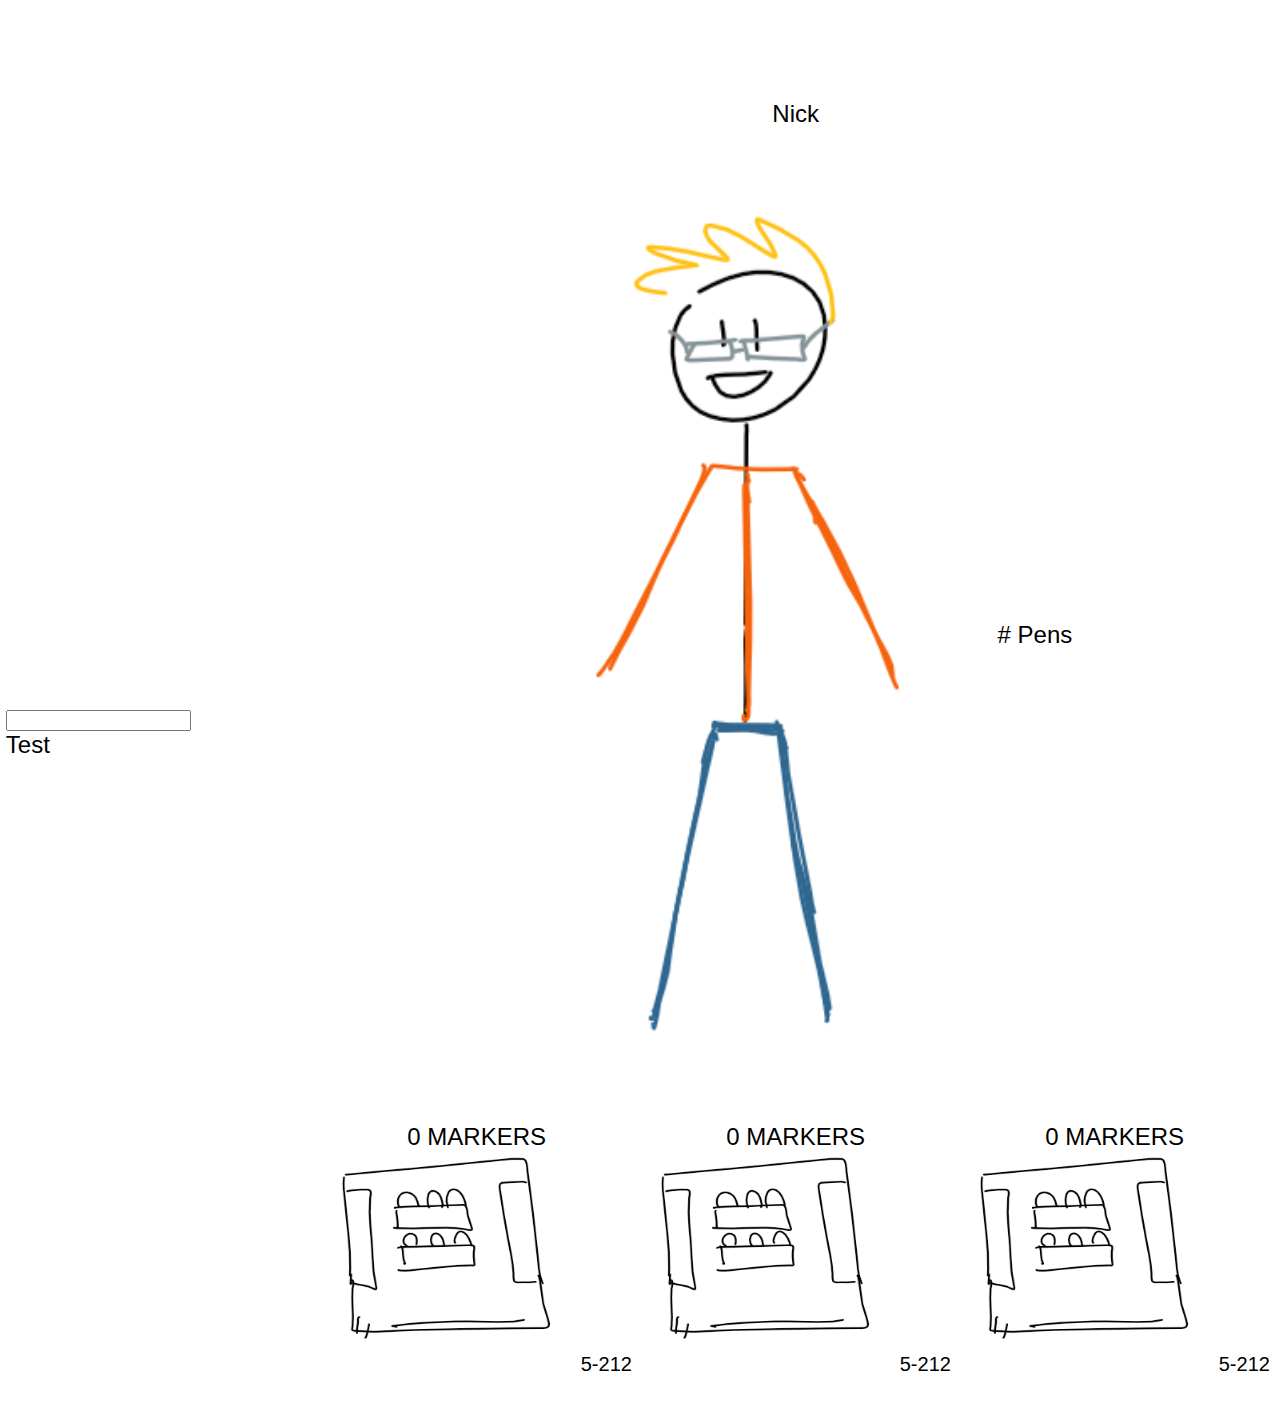
<file: outline.html>
<!DOCTYPE html>
<html lang="en">

<head>
    <title>Mithril Demo</title>
    <meta charset="utf-8">
    <meta name="viewport" content="width=device-width, initial-scale=1" />
    <link href="style.css" rel="stylesheet" />
</head>

<body>
    <div class="flex-main">
    <div class="flex-column" id="sidebar">
        <input type="text"></input>
        <label>Test</label>
    </div>
    <div id="items">
        <div class="flex-container"><label>Nick</label></div>
    <div class="flex-container">
        <img src="images/pic_nick_normal.PNG" id="stickman" alt="Stickman">
        <div class="flex-column"><label id="label3"># Pens</label></div>
    </div>
    
    <div class="flex-container">
        <div class="c">
            <label id="label1">0</label><label> MARKERS</label>
            <img src="images/pic_classroom.PNG" class="croom" alt="Classroom">
            <label class="ctag" id="label1">5-212</label>
        </div>
        <div class="c">
                <label id="label2">0</label><label> MARKERS</label>
            <img src="images/pic_classroom.PNG" class="croom" alt="Classroom">
            <label class="ctag" id="label1">5-212</label>
        </div>
        <div class="c">
                <label id="label3">0</label><label> MARKERS</label>
            <img src="images/pic_classroom.PNG" class="croom" alt="Classroom">
            <label class="ctag" id="label1">5-212</label>
        </div>
    </div>
    </div>
</div>
</body>

</html>
</file>
<file: style.css>
.flex-main{
    display: flex;
    flex-direction: row;
    justify-content: center;
    align-items: left, space-between;
    margin-top: 50px;
}

#stickman{
    width: 50%;
    height: 50%;
}

.croom{
    width: 80%;
    height: 80%;
}

.flex-container{
    display: flex;
    flex-direction: row;
    justify-content: center;
    align-items: center, space-between;
    margin-top: 50px;
}

.flex-column{
    display: flex;
    flex-direction: column;
    justify-content: center;
    align-items: center, space-between;
    margin-top: 20px;
}

#sidebar{
    margin-right: 10%;
}

label{
    font-family: Verdana, Geneva, Tahoma, sans-serif;
    font-weight: normal;
    font-size: 150%;
}

label.ctag{
    font-size: 125%;
}

#name-box{
    font-size: 125%;
}

.c{
    width: 319px;
    text-align: center;
}

footer{
    text-align: center;
    padding-top: 100px;
    padding-bottom: 60px;
}
</file>
